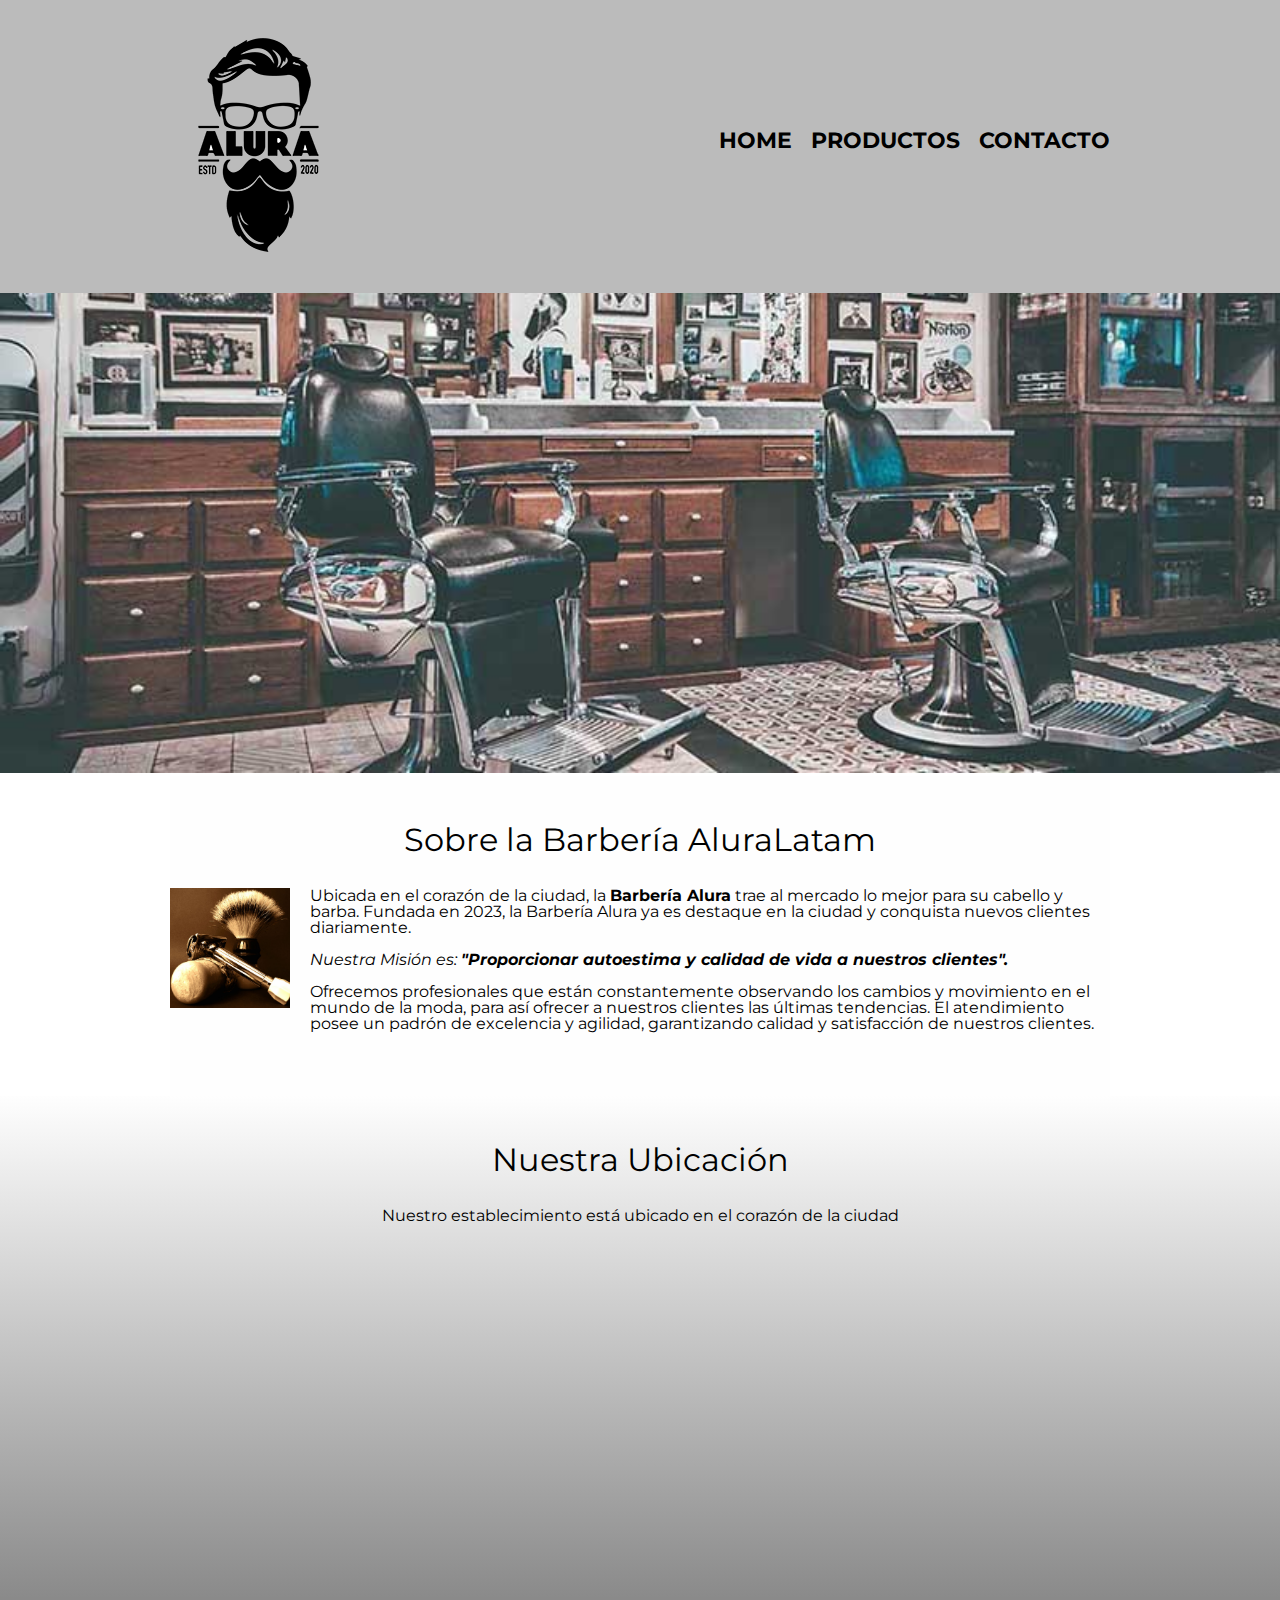
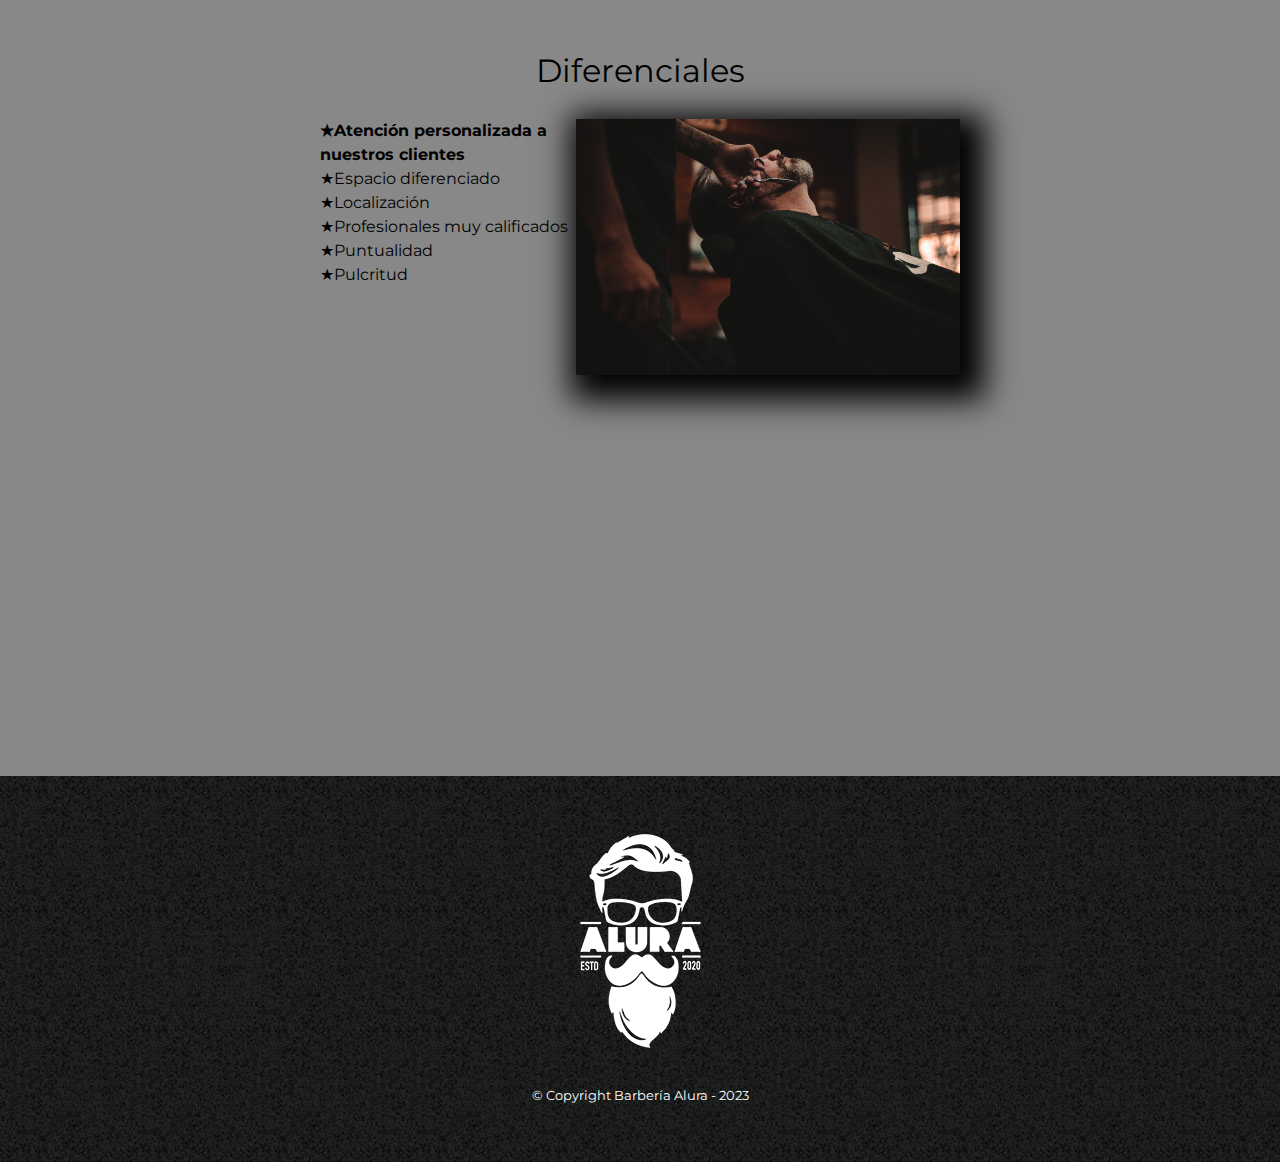
<file: index.html>
<!DOCTYPE html>

<html lang="es">

    <head>
        <meta charset="UTF-8">
        <meta name="viewport" content="width=device-width">
        <title>Barbería - AluraLatam</title>
        <link rel="stylesheet" href="reset.css">
        <link rel="stylesheet" href="style.css">
        <link href="https://fonts.googleapis.com/css2?family=Montserrat:wght@300&display=swap" rel="stylesheet">
    </head>

    <body>

        <header>
            <div class="caja">
                <h1><img src="imagenes/logo.png"></h1>
                <nav>
                    <ul>
                        <li><a href="index.html">Home</a></li>
                        <li><a href="productos.html">Productos</a></li>
                        <li><a href="contacto.html">Contacto</a></li>
                    </ul>
                </nav>
            </div>
        </header>

        <img class="banner" src="banner/banner.jpg">

        <main>
            <section class="principal">
                <h2 class="titulo-principal">Sobre la Barbería AluraLatam</h2>

                <img class="utensilios" src="imagenes/utensilios.jpg" alt="Utensilios de un barbero.">
                <p>Ubicada en el corazón de la ciudad, la <strong>Barbería Alura</strong> trae al mercado lo mejor para su cabello y barba. Fundada en 2023, la Barbería Alura ya es destaque en la ciudad y conquista nuevos clientes diariamente.</p>
    
                <p id="mision"><em>Nuestra Misión es: <strong>"Proporcionar autoestima y calidad de vida a nuestros clientes".</strong></em></p>
    
                <p>Ofrecemos profesionales que están constantemente observando los cambios y movimiento en el mundo de la moda, para así ofrecer a nuestros clientes las últimas tendencias. El atendimiento posee un padrón de excelencia y agilidad, garantizando calidad y satisfacción de nuestros clientes.</p>
            </section>

            <section class="mapa">
                <h3 class="titulo-principal">Nuestra Ubicación</h3>
                <p>Nuestro establecimiento está ubicado en el corazón de la ciudad</p>

                <div class="mapa-contenido">
                    <iframe src="https://www.google.com/maps/embed?pb=!1m18!1m12!1m3!1d3656.4499774664796!2d-46.634520584516245!3d-23.58818986846983!2m3!1f0!2f0!3f0!3m2!1i1024!2i768!4f13.1!3m3!1m2!1s0x94ce5a2b2ed7f3a1%3A0xab35da2f5ca62674!2sCaelum%20-%20Education%20and%20Innovation!5e0!3m2!1sen!2sco!4v1674609372392!5m2!1sen!2sco" width="100%" height="300" style="border:0;" allowfullscreen="" loading="lazy" referrerpolicy="no-referrer-when-downgrade"></iframe>
                </div>
            </section>
    
            <section class="diferenciales">
                <h3 class="titulo-principal">Diferenciales</h3>
                
                <div class="contenido-diferenciales">
                    <ul class="lista-diferenciales">
                        <li class="items">Atención personalizada a nuestros clientes</li>
                        <li class="items">Espacio diferenciado</li>
                        <li class="items">Localización</li>
                        <li class="items">Profesionales muy calificados</li>
                        <li class="items">Puntualidad</li>
                        <li class="items">Pulcritud</li>
                    </ul><img src="diferenciales/diferenciales.jpg" class="imagen-diferenciales">
                </div>
                <div class="video">
                    <iframe width="100%" height="315" src="https://www.youtube.com/embed/wcVVXUV0YUY" title="YouTube video player" frameborder="0" allow="accelerometer; autoplay; clipboard-write; encrypted-media; gyroscope; picture-in-picture; web-share" allowfullscreen></iframe>
                </div>
            </section>

        </main>

        <footer>
            <img src="imagenes/logo-blanco.png">
            <p class="copyright">&copy Copyright Barbería Alura - 2023</p>
        </footer>

    </body>

</html>
</file>
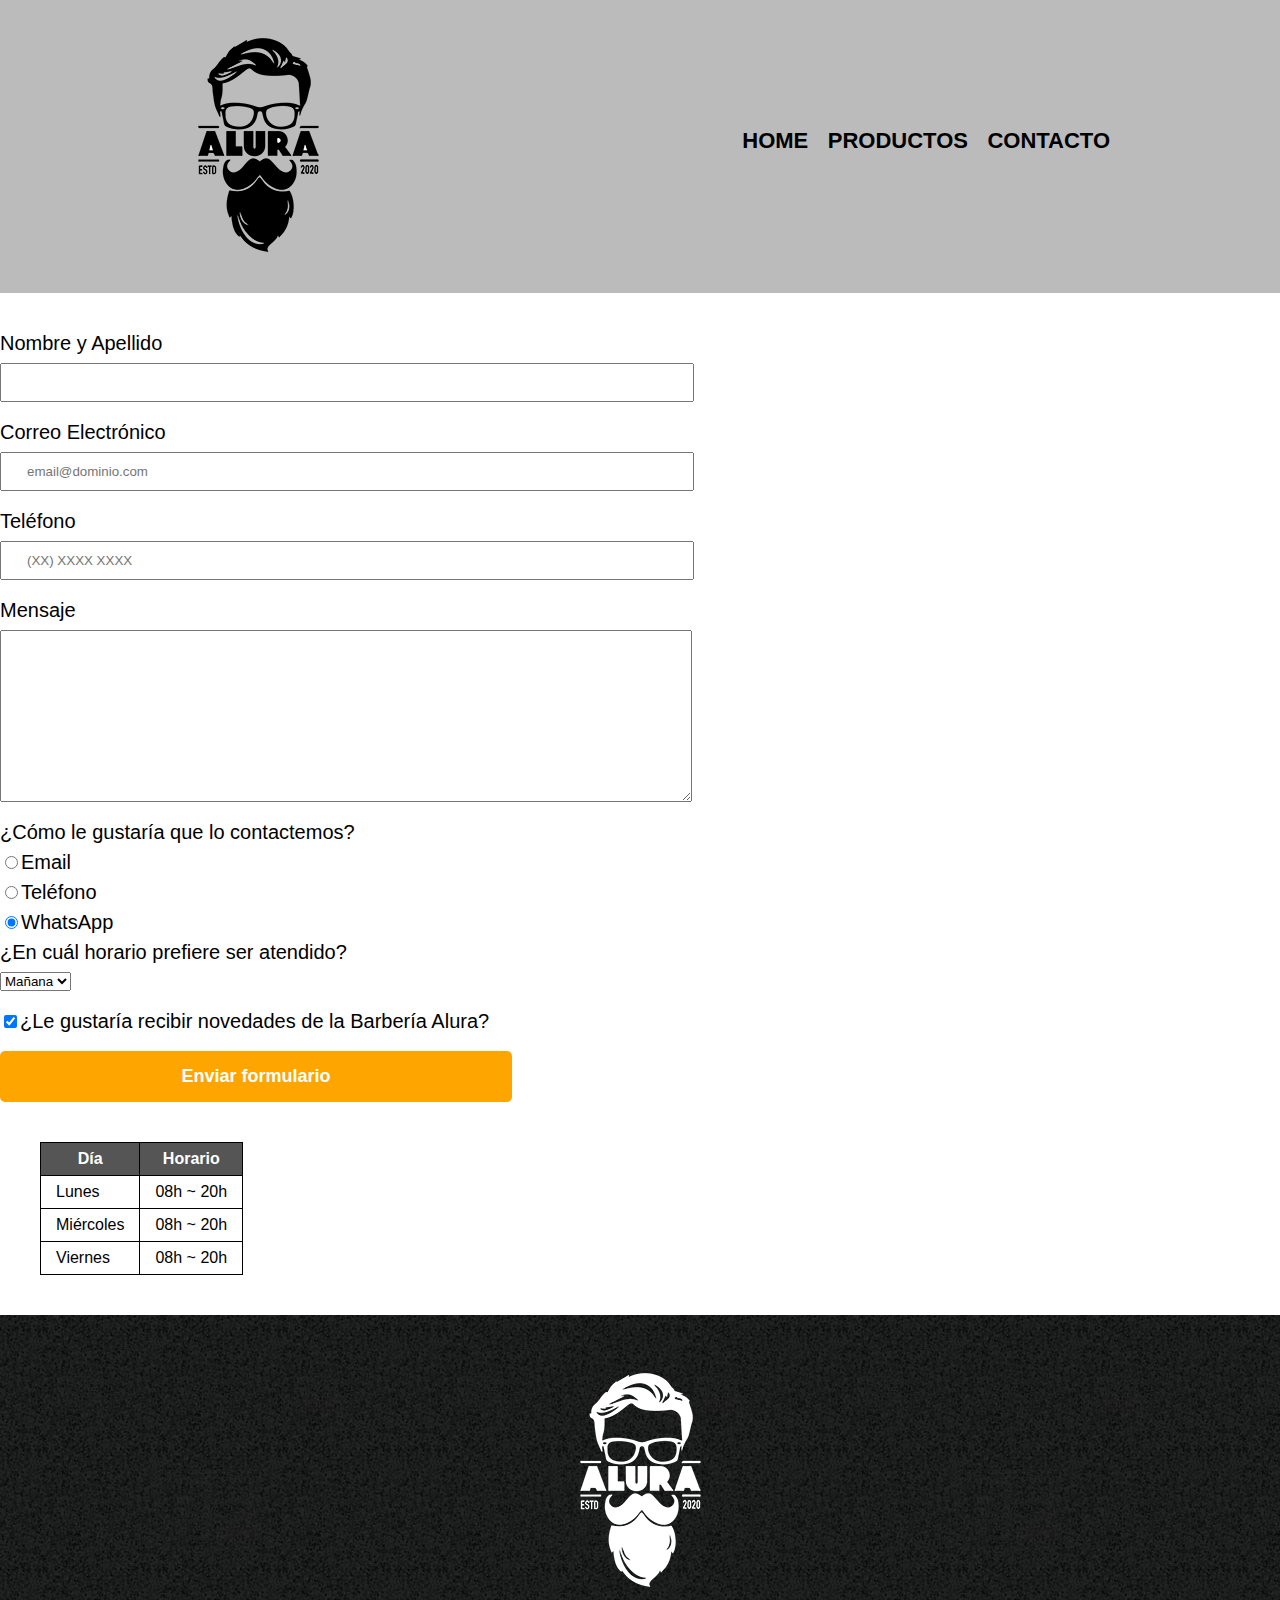
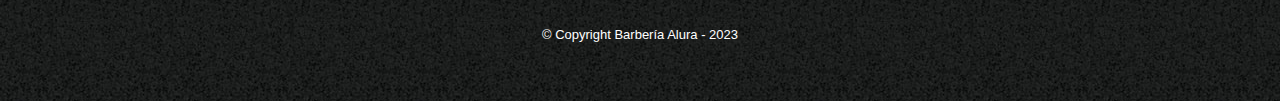
<file: contacto.html>
<!DOCTYPE html>

<html>

    <head>
        <meta charset="UTF-8">
        <title>Contacto - Barbería Alura</title>
        <link rel="stylesheet" href="reset.css">
        <link rel="stylesheet" href="style.css">
    </head>

    <body>
        <header>
            <div class="caja">
                <h1><img src="imagenes/logo.png" alt="Logo de la Barbería Alura"></h1>
                <nav>
                    <ul>
                        <li><a href="index.html">Home</a></li>
                        <li><a href="productos.html">Productos</a></li>
                        <li><a href="contacto.html">Contacto</a></li>
                    </ul>
                </nav>
            </div>
        </header>

    <main>
        <form>
            <label for="nombreapellido">Nombre y Apellido</label>
            <input type="text" id="nombreapellido" class="input-padron" required>

            <label for="correoelectronico">Correo Electrónico</label>
            <input type="email" id="correoelectronico" class="input-padron" required placeholder="email@dominio.com">

            <label for="telefono">Teléfono</label>
            <input type="tel" id="telefono" class="input-padron" required placeholder="(XX) XXXX XXXX">

            <label for="mensaje">Mensaje</label>
            <textarea cols="70" rows="10" id="mensaje" class="input-padron" required></textarea>

            <fieldset>
                <legend>¿Cómo le gustaría que lo contactemos?</legend>

                <label for="radio-email"><input type="radio" name="contacto" value="email" id="radio-email">Email</label>

                <label for="radio-telefono"><input type="radio" name="contacto" value="telefono" id="radio-telefono">Teléfono</label>

                <label for="radio-whatsapp"><input type="radio" name="contacto" value="whatsapp" id="radio-whatsapp" checked>WhatsApp</label>
            </fieldset>

            <fieldset>
                <legend>¿En cuál horario prefiere ser atendido?</legend>
                <select>
                    <option>Mañana</option>
                    <option>Tarde</option>
                    <option>Noche</option>
                </select>
            </fieldset>

            <label class="checkbox"><input type="checkbox" checked>¿Le gustaría recibir novedades de la Barbería Alura?</label>

            <input type="submit" value="Enviar formulario" class="enviar">

        </form>

        <table>
            <thead>
                <tr>
                    <th>Día</th>
                    <th>Horario</th>
                </tr>
            </thead>
            <tbody>
                <tr>
                    <td>Lunes</td>
                    <td>08h ~ 20h</td>
                </tr>
                <tr>
                    <td>Miércoles</td>
                    <td>08h ~ 20h</td>
                </tr>
                <tr>
                    <td>Viernes</td>
                    <td>08h ~ 20h</td>
                </tr>
            </tbody>
        </table>

    </main>

    <footer>
        <img src="imagenes/logo-blanco.png" alt="Logo de la Barbería Alura">
        <p class="copyright">&copy Copyright Barbería Alura - 2023</p>
    </footer>

</html>
</file>
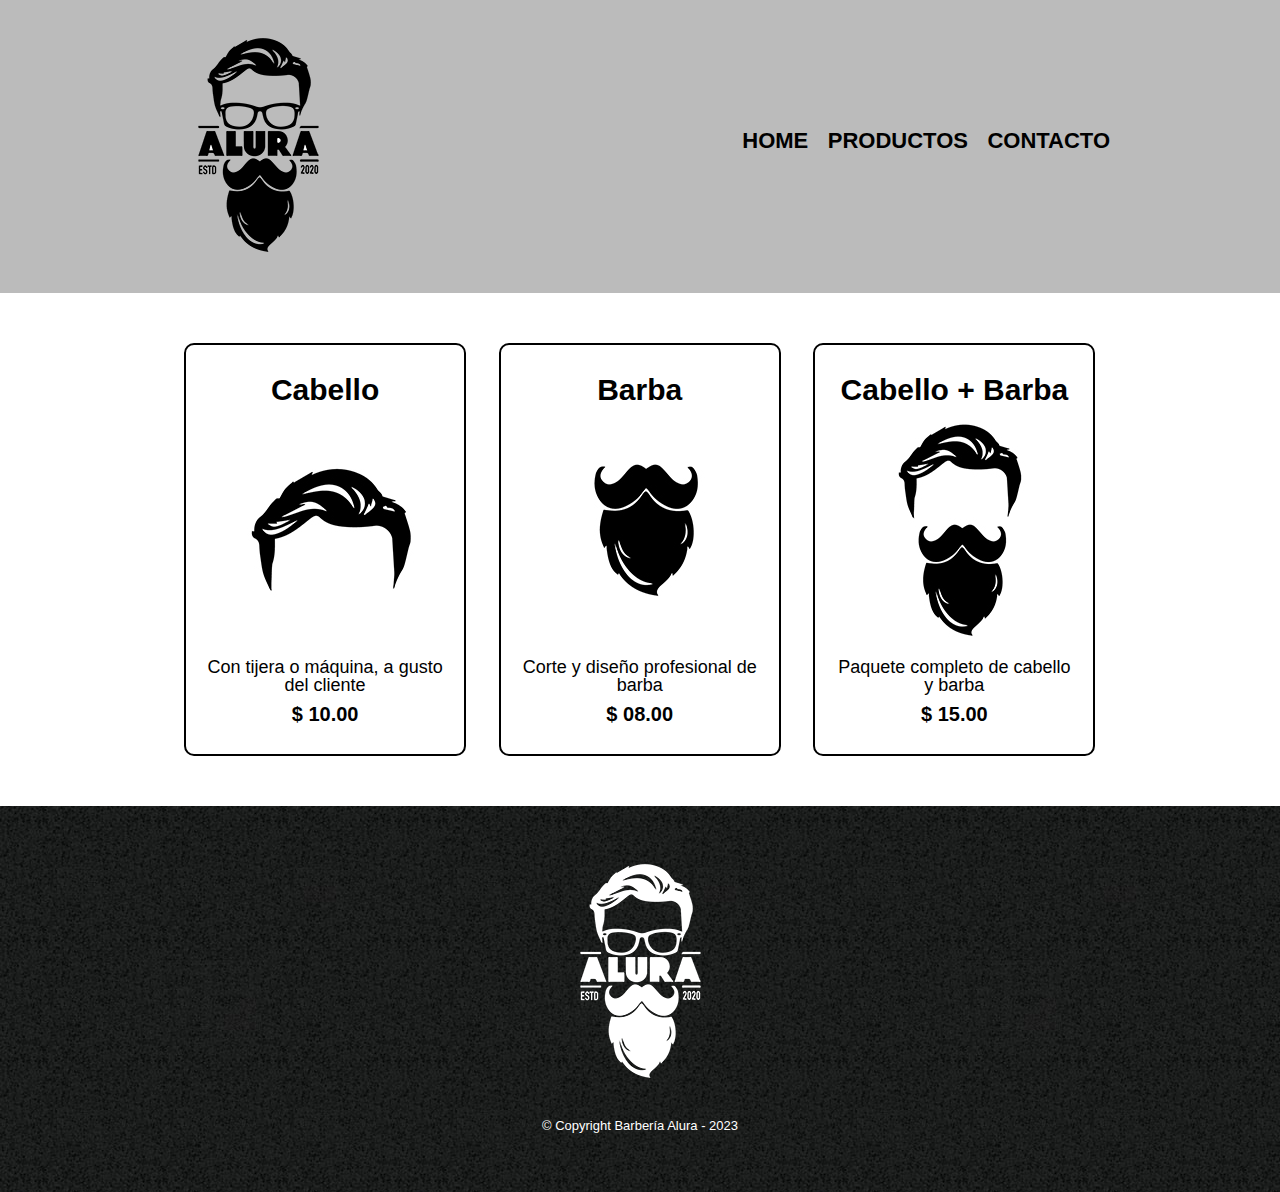
<file: productos.html>
<!DOCTYPE html>

<html>

    <head>
        <meta charset="UTF-8">
        <title>Productos - Barbería Alura</title>
        <link rel="stylesheet" href="reset.css">
        <link rel="stylesheet" href="style.css">
    </head>

    <body>
        <header>
            <div class="caja">
                <h1><img src="imagenes/logo.png"></h1>
                <nav>
                    <ul>
                        <li><a href="index.html">Home</a></li>
                        <li><a href="productos.html">Productos</a></li>
                        <li><a href="contacto.html">Contacto</a></li>
                    </ul>
                </nav>
            </div>
        </header>

        <main>
            <ul class="productos">
                <li>
                    <h2>Cabello</h2>
                    <img src="imagenes/cabello.jpg">
                    <p class="producto-descripcion">Con tijera o máquina, a gusto del cliente</p>
                    <p class="producto-precio">$ 10.00</p>
                </li>
                <li>
                    <h2>Barba</h2>
                    <img src="imagenes/barba.jpg">
                    <p class="producto-descripcion">Corte y diseño profesional de barba</p>
                    <p class="producto-precio">$ 08.00</p>
                </li>
                <li>
                    <h2>Cabello + Barba</h2>
                    <img src="imagenes/cabello+barba.jpg">
                    <p class="producto-descripcion">Paquete completo de cabello y barba</p>
                    <p class="producto-precio">$ 15.00</p>
                </li>
            </ul>
        </main>
    </body>

    <footer>
        <img src="imagenes/logo-blanco.png">
        <p class="copyright">&copy Copyright Barbería Alura - 2023</p>
    </footer>
    
</html>
</file>
<file: style.css>
body {
    font-family: 'Montserrat', sans-serif;
}

header {
    background-color: #BBBBBB;
    padding: 20px 0px;
}

.caja {
    width: 940px;
    position: relative;
    margin: 0 auto;
}

nav {
    position: absolute;
    top: 110px;
    right: 0px;
}

nav li {
    display: inline;
    margin: 0 0 0 15px;
}

nav a {
    text-transform: uppercase;
    color: #000000;
    font-weight: bold;
    font-size: 22px;
    text-decoration: none;
}

nav a:hover {
    color: #C78C19;
    text-decoration: underline;
}

.productos {
    width: 940px;
    margin: 0 auto;
    padding: 50px;
}

.productos li {
    display: inline-block;
    text-align: center;
    width: 30%;
    vertical-align: top;
    margin: 0 1.5%;
    padding: 30px 20px;
    box-sizing: border-box;
    border: 2px solid #000000;
    border-radius: 10px;
}

.productos li:hover {
    border-color: #C78C19;
}

.productos li:active {
    border-color: #088C19;
}

.productos h2 {
    font-size: 30px;
    font-weight: bold;
}

.productos li:hover h2 {
    font-size: 33px;
}

.producto-descripcion {
    font-size: 18px;
}

.producto-precio {
    font-size: 20px;
    font-weight: bold;
    margin-top: 10px;
}

footer {
    text-align: center;
    background: url(imagenes/bg.jpg);
    padding: 40px;
}

.copyright {
    color: #FFFFFF;
    font-size: 13px;
    margin: 20px;
}

form {
    margin: 40px 0;
}

form label, form legend {
    display: block;
    font-size: 20px;
    margin: 0 0 10px;
}

.input-padron {
    display: block;
    margin: 0 0 20px;
    padding: 10px 25px;
    width: 50%;
}

.checkbox {
    margin: 20px 0;
}

.enviar {
    width: 40%;
    padding: 15px 0;
    font-size: 18px;
    font-weight: bold;
    color: white;
    background: orange;
    border: none;
    border-radius: 5px;
    transition: 1s all;
    cursor: pointer;
}

.enviar:hover {
    background: darkorange;
    transform: scale(1.2);
}

table {
    margin: 40px 40px;
}

thead {
    background: #555555;
    color: white;
    font-weight: bold;
}

td, th {
    border: 1px solid #000000;
    padding: 8px 15px;
}

/*Aquí inicia el CSS para nuestra home*/

.banner {
    width: 100%;
}

.principal {
    width: 940px;
    margin: 0 auto;
    padding: 3em 0;
    background: #FEFEFE;
}

.titulo-principal {
    text-align: center;
    font-size: 2em;
    margin: 0 0 1em;
    clear: left;
}

.principal p {
    margin: 0 0 1em;
}

.principal strong {
    font-weight: bold;
}

.principal em {
    font-style: italic;
}

.utensilios {
    width: 120px;
    float: left;
    margin: 0 20px 20px 0;
}

.mapa {
    padding: 3em 0;
    background: linear-gradient(#FEFEFE, #888888);
}

.mapa p {
    margin: 0 0 2em;
    text-align: center;
}

.mapa-contenido {
    width: 940px;
    margin: 0 auto;
}

.diferenciales {
    padding: 3em 0;
    background: #888888;
}

.contenido-diferenciales {
    width: 640px;
    margin: 0 auto;
}

.lista-diferenciales {
    width: 40%;
    display: inline-block;
    vertical-align: top;
}

.items {
    line-height: 1.5;
}
.items:before {
    content: "★";
}

.items:first-child {
    font-weight: bold;
}

.imagen-diferenciales {
    width: 60%;
    transition: 400ms;
    box-shadow: 10px 10px 30px 15px #000000;
}

.imagen-diferenciales:hover {
    opacity: 0.3;
}

.video {
    width: 560px;
    margin: 1em auto;
}

@media screen and (max-width:480px) {
    h1 {
        text-align: center;
    }

    nav {
        position: static;
    }

    .caja, .principal, .mapa-contenido, .contenido-diferenciales, .video {
        width: auto;
    }

    .lista-diferenciales, .imagen-diferenciales {
        width: 100%;
    }
}
</file>
